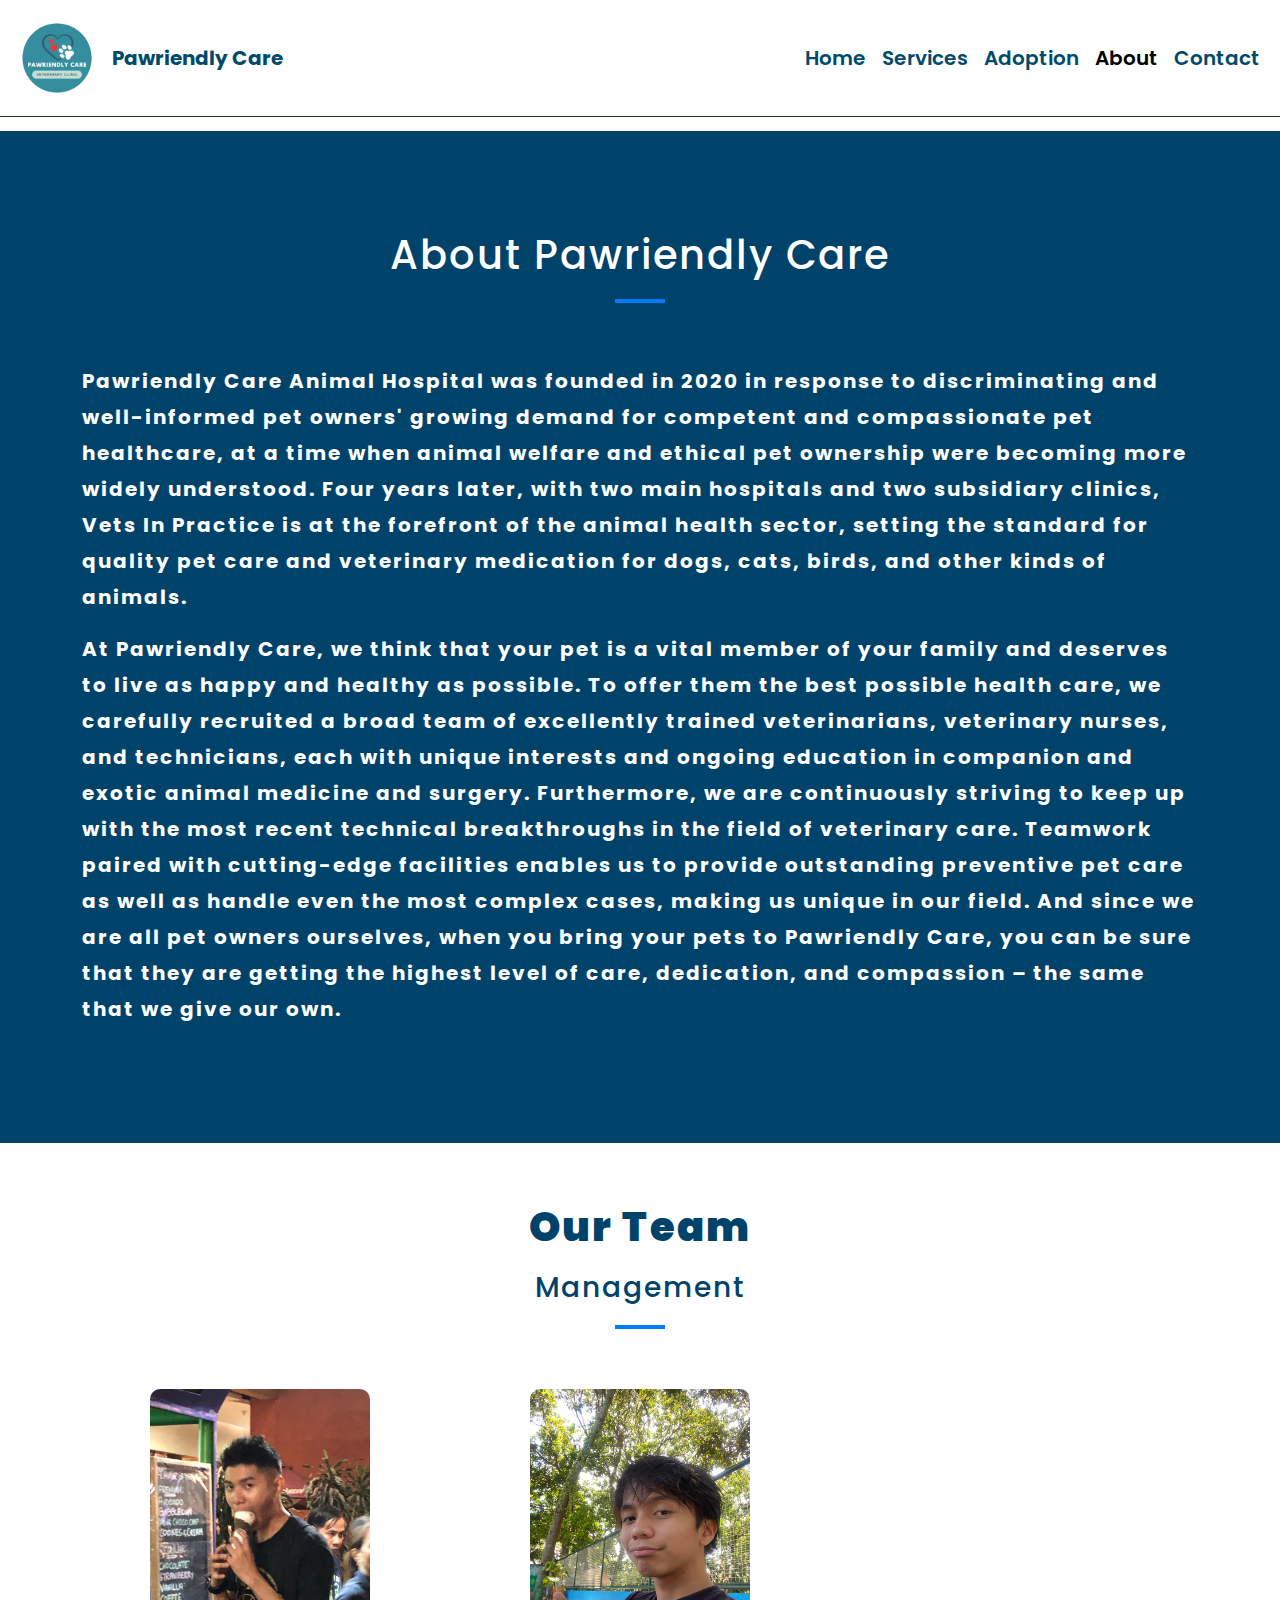
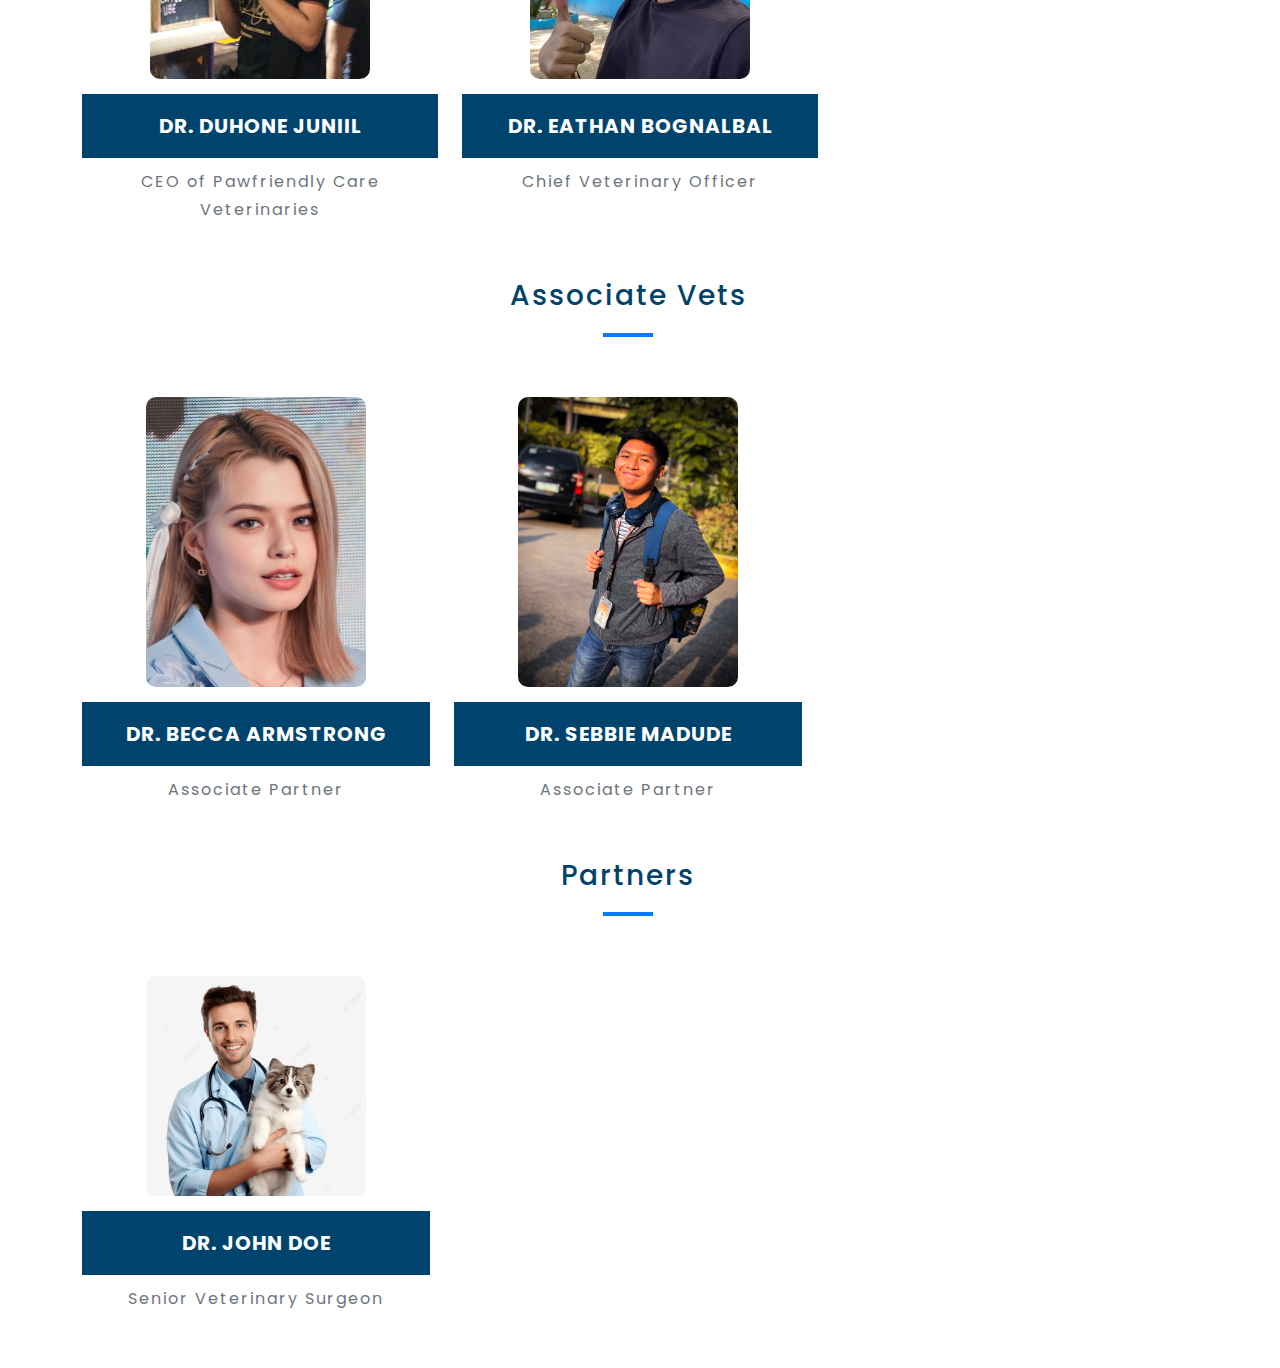
<file: About.html>
<!doctype html>
<html lang="en">

<head>
  <meta charset="utf-8">
  <meta name="viewport" content="width=device-width, initial-scale=1">
  <title>About Pawriendly Care</title>
  <link rel="shortcut icon" type="image/x-icon" href="assets/Pics/vetLogo.png">
  <link href="https://cdn.jsdelivr.net/npm/bootstrap@5.3.3/dist/css/bootstrap.min.css" rel="stylesheet"
    integrity="sha384-QWTKZyjpPEjISv5WaRU9OFeRpok6YctnYmDr5pNlyT2bRjXh0JMhjY6hW+ALEwIH" crossorigin="anonymous">
  <link
    href="https://fonts.googleapis.com/css2?family=Poppins:ital,wght@0,100;0,200;0,300;0,400;0,500;0,600;0,700;0,800&display=swap"
    rel="stylesheet">
  <link rel="stylesheet" href="https://cdn.jsdelivr.net/npm/bootstrap-icons@1.3.0/font/bootstrap-icons.css">
  <link rel="stylesheet" href="assets/CSS/style.css">
  <script src="https://cdn.jsdelivr.net/npm/bootstrap@5.3.3/dist/js/bootstrap.bundle.min.js"
    integrity="sha384-YvpcrYf0tY3lHB60NNkmXc5s9fDVZLESaAA55NDzOxhy9GkcIdslK1eN7N6jIeHz" crossorigin="anonymous"></script>
  <style>
    body {
      font-family: 'Poppins', sans-serif;
      font-weight: 600;
    }

    .navbar-brand {
      display: flex;
      align-items: center;
    }

    .navbar-brand img {
      margin-right: 10px;
    }

    .navbar-nav .nav-link {
      transition: color 0.3s;
    }

    .navbar-nav .nav-link:hover {
      color: #007bff;
    }

    .navbar {
      position: fixed;
      top: 0;
      width: 100%;
      z-index: 1030;
    }

    #about {
      padding: 100px 0;
      background-color: #00436a;
      color: white;
      margin-top: 75px;
    }

    .section-intro h1 {
      font-size: 2.5rem;
      margin-bottom: 20px;
    }

    .section-intro h3 {
      font-size: 1.75rem;
      margin-bottom: 20px;
    }

    .hline {
      width: 50px;
      height: 4px;
      background-color: #007bff;
      margin: 20px 0;
    }

    .team-card {
      text-align: center;
      margin-bottom: 30px;
    }

    .team-card img {
      border-radius: 10px;
      margin-bottom: 15px;
      width: 100%;
      height: auto;
      max-width: 220px;
      max-height: 290px;
      object-fit: cover;
    }

    .team-card h5 {
      font-size: 1.25rem;
      margin-bottom: 10px;
    }

    .team-card p {
      font-size: 1rem;
      color: #6c757d;
      font-weight: 400;
    }
  </style>
</head>

<body>

  <nav class="navbar navbar-expand-lg navbar-light bg-white">
    <div class="container-fluid">
      <a class="navbar-brand" href="#">
        <img class="icon" src="assets/Pics/vetLogo.png" style="height: 90px; width: 90px;" alt="Logo">
        Pawriendly Care
      </a>
      <button class="navbar-toggler" type="button" data-bs-toggle="collapse" data-bs-target="#navbarNav"
        aria-controls="navbarNav" aria-expanded="false" aria-label="Toggle navigation">
        <span class="navbar-toggler-icon"></span>
      </button>
      <div class="collapse navbar-collapse sticky-bar" id="navbarNav">
        <ul class="navbar-nav ms-auto">
          <li class="nav-item">
            <a class="nav-link" href="index.html#home">Home</a>
          </li>
          <li class="nav-item">
            <a class="nav-link" href="index.html#services">Services</a>
          </li>
          <li class="nav-item">
            <a class="nav-link" href="adoption.html#adoption">Adoption</a>
          </li>
          <li class="nav-item">
            <a class="nav-link active" aria-current="page" href="about.html">About</a>
          </li>
          <li class="nav-item">
            <a class="nav-link" href="index.html#contact">Contact</a>
          </li>
        </ul>
      </div>
    </div>
  </nav>

  <section id="about">
    <div class="container">
      <div class="row">
        <div class="col-12 section-intro text-center">
          <h1>About Pawriendly Care</h1>
          <div class="hline mx-auto"></div>
        </div>
      </div>
      <div class="row">
        <div class="col-md-12">
          <p>Pawriendly Care Animal Hospital was founded in 2020 in response to discriminating and well-informed pet owners' growing demand for competent and compassionate pet healthcare, at a time when animal welfare and ethical pet ownership were becoming more widely understood. Four years later, with two main hospitals and two subsidiary clinics, Vets In Practice is at the forefront of the animal health sector, setting the standard for quality pet care and veterinary medication for dogs, cats, birds, and other kinds of animals.</p>
        </div>
      </div>
      <div class="row">
        <div class="col-md-12">
          <p>At Pawriendly Care, we think that your pet is a vital member of your family and deserves to live as happy and healthy as possible. To offer them the best possible health care, we carefully recruited a broad team of excellently trained veterinarians, veterinary nurses, and technicians, each with unique interests and ongoing education in companion and exotic animal medicine and surgery. Furthermore, we are continuously striving to keep up with the most recent technical breakthroughs in the field of veterinary care. Teamwork paired with cutting-edge facilities enables us to provide outstanding preventive pet care as well as handle even the most complex cases, making us unique in our field. And since we are all pet owners ourselves, when you bring your pets to Pawriendly Care, you can be sure that they are getting the highest level of care, dedication, and compassion – the same that we give our own.</p>
        </div>
      </div>
    </div>
  </section>

  <section id="team">
    <div class="container">
      <div class="row">
        <div class="col-12 section-intro text-center">
          <h1 style="color: #00436a; font-weight: 900;">Our Team</h1>
          <h3 style="color: #00436a;">Management</h3>
          <div class="hline mx-auto"></div>
        </div>
      </div>
      <div class="row">
        <!-- Team Member 1 -->
        <div class="col-lg-4 col-sm-6 mb-4">
          <div class="team-card">
            <img src="assets/Pics/IMG_3205.jpg" alt="Dr. Duhone Juniil" class="img-fluid">
            <h5>Dr. Duhone Juniil</h5>
            <p>CEO of Pawfriendly Care Veterinaries</p>
          </div>
        </div>
        <!-- Team Member 2 -->
        <div class="col-lg-4 col-sm-6 mb-4">
          <div class="team-card">
            <img src="assets/Pics/dr6.jpg" alt="Dr. Eathan Bognalbal" class="img-fluid">
            <h5>Dr. Eathan Bognalbal</h5>
            <p>Chief Veterinary Officer</p>
          </div>
        </div>
        <!-- Team Member 3 -->

      <div class="row">
        <div class="col-12 section-intro text-center">
          <h3 style="color: #00436a;">Associate Vets</h3>
          <div class="hline mx-auto"></div>
        </div>
      </div>
      <div class="row">
        <!-- Associate Vet 1 -->
        <div class="col-lg-4 col-sm-6 mb-4">
          <div class="team-card">
            <img src="assets/Pics/dr3.png" alt="Dr. Becca Armstrong" class="img-fluid">
            <h5>Dr. Becca Armstrong</h5>
            <p>Associate Partner</p>
          </div>
        </div>
        <!-- Associate Vet 3 -->
        <div class="col-lg-4 col-sm-6 mb-4">
          <div class="team-card">
            <img src="assets/Pics/IMG_3216.png" alt="Dr. Karina Park" class="img-fluid">
            <h5>Dr. Sebbie Madude</h5>
            <p>Associate Partner</p>
          </div>
        </div>
      </div>
      <div class="row">
        <div class="col-12 section-intro text-center"> 
          <h3 style="color: #00436a;">Partners</h3>
          <div class="hline mx-auto"></div>
        </div>
      </div>
      <div class="row">
        <!-- Partner 1 -->
        <div class="col-lg-4 col-sm-6 mb-4">
          <div class="team-card">
            <img src="assets/Pics/dr5.png" alt="Dr. John Doe" class="img-fluid">
            <h5>Dr. John Doe</h5>
            <p>Senior Veterinary Surgeon</p>
          </div>
        </div>
        <!-- Partner 2 -->
          </div>
        </div>
      </div>
    </div>
  </section>
</body>
</html>
</file>
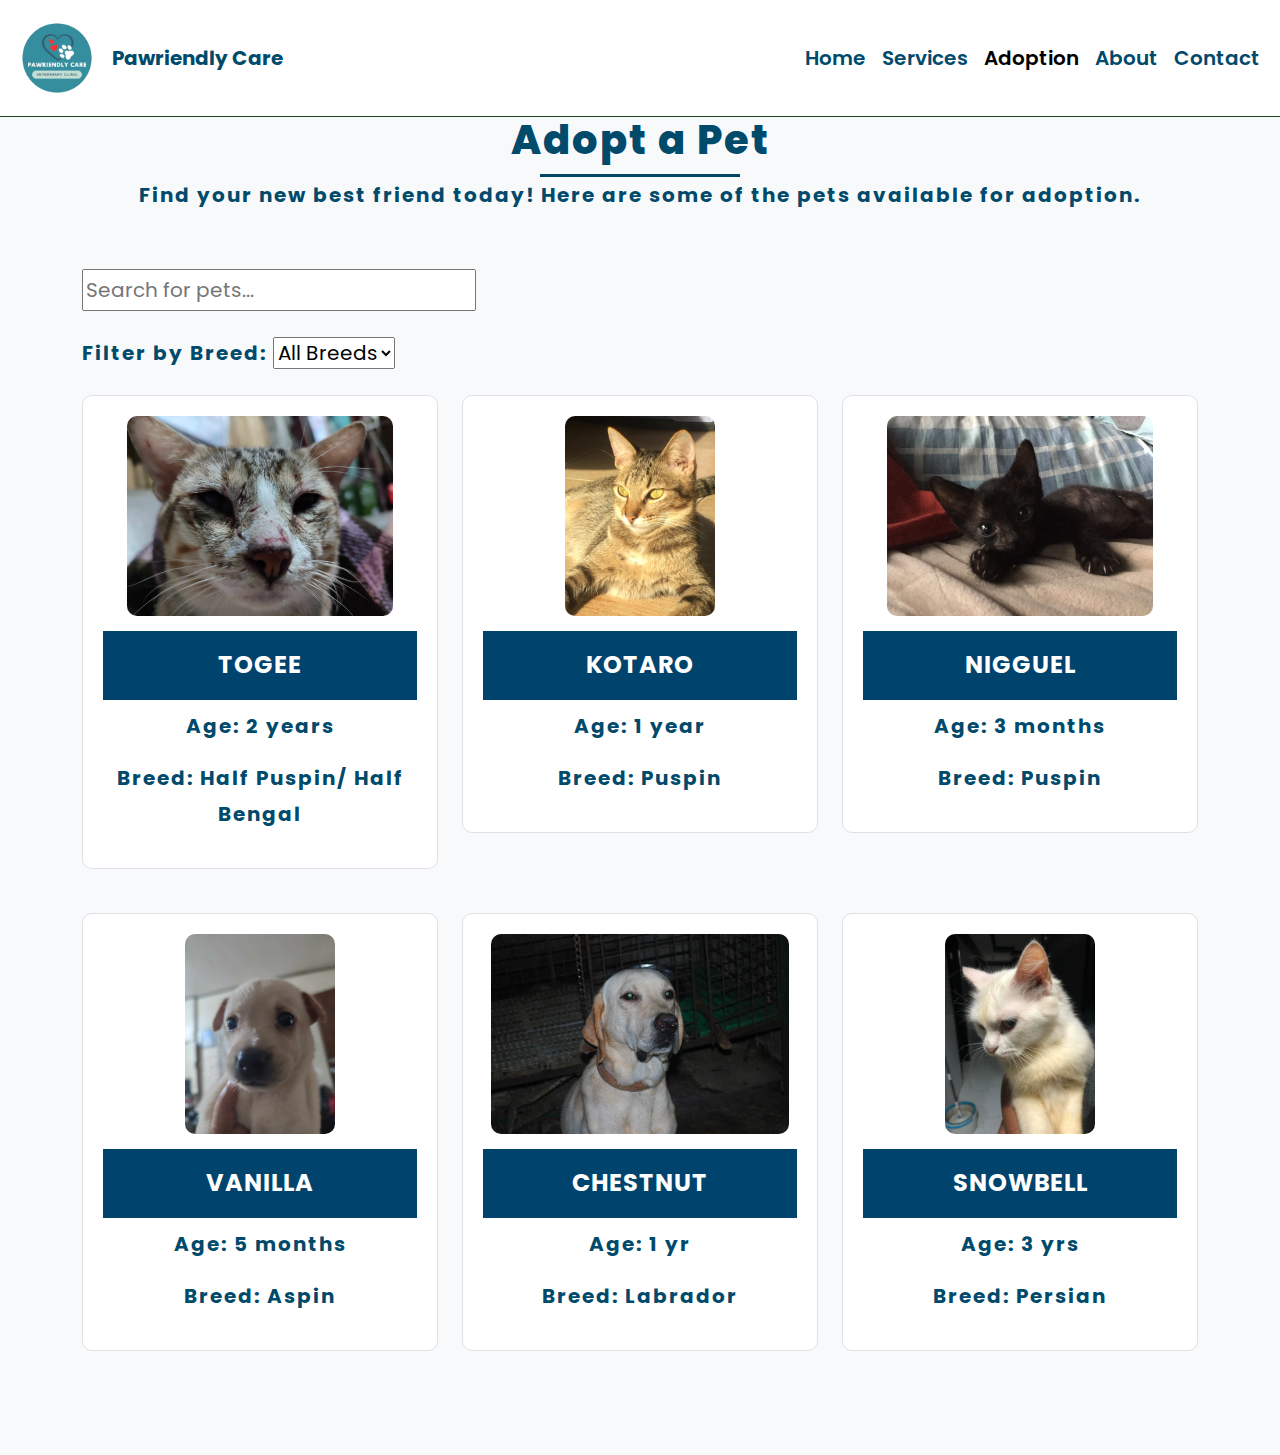
<file: Adoption.html>
<!doctype html>
<html lang="en">

<head>
  <meta charset="utf-8">
  <meta name="viewport" content="width=device-width, initial-scale=1">
  <title>Pet Adoption - Pawriendly Care</title>
  <link rel="shortcut icon" type="image/x-icon" href="assets/Pics/vetLogo.png">
  <link href="https://cdn.jsdelivr.net/npm/bootstrap@5.3.3/dist/css/bootstrap.min.css" rel="stylesheet"
    integrity="sha384-QWTKZyjpPEjISv5WaRU9OFeRpok6YctnYmDr5pNlyT2bRjXh0JMhjY6hW+ALEwIH" crossorigin="anonymous">
  <link
    href="https://fonts.googleapis.com/css2?family=Poppins:ital,wght@0,100;0,200;0,300;0,400;0,500;0,600;0,700;0,800&display=swap"
    rel="stylesheet">
  <link rel="stylesheet" href="https://cdn.jsdelivr.net/npm/bootstrap-icons@1.3.0/font/bootstrap-icons.css">
  <link rel="stylesheet" href="assets/CSS/style.css">
  <script src="https://cdn.jsdelivr.net/npm/bootstrap@5.3.3/dist/js/bootstrap.bundle.min.js"
    integrity="sha384-YvpcrYf0tY3lHB60NNkmXc5s9fDVZLESaAA55NDzOxhy9GkcIdslK1eN7N6jIeHz" crossorigin="anonymous"></script>
  <style>
    body {
      font-family: 'Poppins', sans-serif;
    }

    .navbar-brand {
      display: flex;
      align-items: center;
    }

    h1{
      font-weight: 600;
    }
    .navbar-brand img {
      margin-right: 10px;
    }

    .navbar-nav .nav-link {
      transition: color 0.3s;
    }

    .navbar-nav .nav-link:hover {
      color: #007bff;
    }

    #adoption {
      padding: 60px 0;
      background-color: #f8f9fa;
    }

    .section-intro {
      margin-bottom: 40px;
      text-align: center;
    }

    .pet-card {
      border: 1px solid #dee2e6;
      border-radius: 10px;
      padding: 20px;
      margin-bottom: 20px;
      text-align: center;
      background-color: #ffffff;
      color:#004a6c;
    }

    .pet-card img {
      border-radius: 10px;
      max-height: 200px;
      width: auto;
      margin-bottom: 15px;
      color: #004a6c;
    }
  </style>
</head>

<body>
  
  <nav class="navbar navbar-expand-lg navbar-light bg-white">
    <div class="container-fluid">
      <a class="navbar-brand" href="index.html">
        <img class="icon" src="assets/Pics/vetLogo.png" style="height: 90px; width: 90px;" alt="Logo">
        Pawriendly Care
      </a>
      <button class="navbar-toggler" type="button" data-bs-toggle="collapse" data-bs-target="#navbarNav"
        aria-controls="navbarNav" aria-expanded="false" aria-label="Toggle navigation">
        <span class="navbar-toggler-icon"></span>
      </button>
      <div class="collapse navbar-collapse sticky-bar" id="navbarNav">
        <ul class="navbar-nav ms-auto">
          <li class="nav-item">
            <a class="nav-link" href="index.html#home">Home</a>
          </li>
          <li class="nav-item">
            <a class="nav-link" href="index.html#services">Services</a>
          </li>
          <li class="nav-item">
            <a class="nav-link active" aria-current="page" href="adoption.html">Adoption</a>
          </li>
          <li class="nav-item">
            <a class="nav-link" href="About.html#about">About</a>
          </li>
          <li class="nav-item">
            <a class="nav-link" href="index.html#contact">Contact</a>
          </li>
        </ul>
      </div>
    </div>
  </nav>
  <!-- Inside the section with id="adoption" -->
  
<section id="adoption">
  <div class="container">
    <div class="row">
      <div class="col-12 section-intro">
        <h1 style="color: #004a6c; font-weight: 800;">Adopt a Pet</h1>
        <div class="hline"></div>
        <p style="color: rgb(0, 74, 108);">Find your new best friend today! Here are some of the pets available for adoption.</p>
      </div>
    </div>
      <!-- Search Bar -->
      <div class="col-12 mb-4">
        <input type="text" id="searchBar" placeholder="Search for pets..." style="text-align: left;"> 
    </div>
    <div class="row">
      <!-- Pet Filters -->
      <div class="col-12 mb-4">
        <label for="breedFilter" style="color: #004a6c;">Filter by Breed:</label>
        <select id="breedFilter">
          <option value="all">All Breeds</option>
          <option value="puspin">Puspin</option>
          <option value="bengal">Bengal</option>
          <option value="persian">Persian</option>
          <option value="aspin">Aspin</option>
          <option value="labrador">Labrador</option>
          <!-- Add more breed options as needed -->
        </select>
      </div>
    </div>
    <div class="row">
      <!-- Pet Cards -->
      <!-- Pet Card 1 -->
      <div class="col-lg-4 col-sm-6 mb-4">
        <div class="pet-card" data-breed="bengal">
          <img src="assets/Pics/pet1.jpg" alt="Picture of Pet 1">
          <h4>Togee</h4>
          <p>Age: 2 years</p>
          <p>Breed: Half Puspin/ Half Bengal</p>
        </div>
      </div>
      <!-- Pet Card 2 -->
      <div class="col-lg-4 col-sm-6 mb-4">
        <div class="pet-card" data-breed="puspin">
          <img src="assets/Pics/pet2.jpg" alt="Picture of Pet 2">
          <h4>Kotaro</h4>
          <p>Age: 1 year</p>
          <p>Breed: Puspin</p>
        </div>
      </div>
      <!-- Pet Card 3 -->
      <div class="col-lg-4 col-sm-6 mb-4">
        <div class="pet-card" data-breed="puspin">
          <img src="assets/Pics/pet3.jpg" alt="Picture of Pet 3">
          <h4>Nigguel</h4>
          <p>Age: 3 months</p>
          <p>Breed: Puspin</p>
        </div>
      </div>     
      <div class="col-lg-4 col-sm-6 mb-4">
        <div class="pet-card" data-breed="puspin">
          <img src="assets/Pics/pet4.jpg" alt="Picture of Pet 3">
          <h4>Vanilla</h4>
          <p>Age: 5 months</p>
          <p>Breed: Aspin</p>
        </div>
      </div>
      <div class="col-lg-4 col-sm-6 mb-4">
        <div class="pet-card" data-breed="puspin">
          <img src="assets/Pics/pet5.jpg" alt="Picture of Pet 3">
          <h4>Chestnut</h4>
          <p>Age: 1 yr</p>
          <p>Breed: Labrador</p>
        </div>
      </div>
      <div class="col-lg-4 col-sm-6 mb-4">
        <div class="pet-card" data-breed="puspin">
          <img src="assets/Pics/pet6.jpg" alt="Picture of Pet 3">
          <h4>Snowbell</h4>
          <p>Age: 3 yrs</p>
          <p>Breed: Persian</p>
        </div>
      </div>
    </div>
  </div>
</section>
</file>
<file: assets/CSS/style.css>
@import url('https://fonts.googleapis.com/css2?family=Poppins:ital,wght@0,100;0,200;0,300;0,400;0,500;0,600;0,700;0,800;0,900;1,100;1,200;1,300;1,400;1,500;1,600;1,700;1,800;1,900&display=swap');

body {
    line-height: 1.8;
    color: aliceblue;
    font-size: 20px;
    font-family: 'Poppins';
}

h4, h5, h6 {
    font-weight: 700;
    padding: 20px;
    margin:10 px auto 0 auto;
    background-color: #00446e;
    letter-spacing: 1px;
    text-transform: uppercase;
    color: rgb(255, 255, 255);
}
a {
    font-weight: 500;;
    transition: all 0.5s ease;
    font-family: 'Poppins';
}

a:hover {
    animation: hoverEffect 0.5s forwards;
}

img {
    width: 100%;
}

small {
    font-size: 12px;
    letter-spacing: 2px;
    font-weight: 700;
} 

section {
    padding-top: 60px;
    letter-spacing: 2px;
    font-weight: 700;
    animation: fadeIn 2s ease-in;
}

#home {
    min-height: 70vh;
    background: linear-gradient(rgba(143, 234, 155, 0.173), #37af9bc7), url(assets/Pics/vet3.jpg);
    background-size: cover;
    background-position: center;
    background-attachment: fixed;
    background-repeat: no-repeat;   
    font-family: 'Poppins';
}

.logo {
    transform: scale(23px);
    animation: bounce 2s infinite;
}

.section-intro.hline {
    width:70px;
    height:80px;
    background-color: rgb(1, 83, 88);

}

#services {
    padding: 50px 0; 
    background-color: #2b7991; 
    text-align: center;
  }
  .hline {
    width: 200px;
    height: 3px;
    background: #004766;
    margin: 10px auto 0 auto;
  }
  body {
    font-family: 'Poppins', sans-serif;
    font-weight: 600;
  }

  .navbar {
    border-bottom: 1px solid #18421e;
    position: fixed; /* Change position to fixed */
    top: 0;
    width: 100%;
    z-index: 1030;
    background-color: #ffffff; /* Added background color */
}

.navbar-brand {
    display: flex;
    align-items: center;
    color: #004a6c; /* Changed navbar brand color */
    font-weight: 700; /* Added font weight */
}

.navbar-brand img {
    margin-right: 10px;
}

.navbar-nav .nav-link {
    transition: color 0.3s;
    color: #004a6c; /* Changed nav link color */
    font-weight: 600; /* Added font weight */
}

.navbar-nav .nav-link:hover {
    color: #007bff;
}

.navbar-light .navbar .nav-link.active {
    color: #67ad67;
}


body {
    padding-top: 56px; /* Adjust according to your navbar height */
}

  #home {
    padding: 100px 0;
    background-color: #0400f9;
    text-align: center;
    margin-top: 75px;
  }

  #services {
    padding: 60px 0;
    background-color: #ffffff;
  }

  .section-intro {
    margin-bottom: 40px;
    text-align: center;
  }

  .icon-box {
    display: flex;
    flex-direction: column;
    justify-content: center;
    align-items: center;
    background-color: #004f65;
    border: 1px solid #dee2e6;
    border-radius: 10px;
    padding: 30px;
    margin-bottom: 20px;
    text-align: center;
    cursor: pointer;
    transition: transform 0.2s;
    height: 100%;
    color: #333;
  }

  .icon-box:hover {
    transform: scale(1.05);
  }

  .icon-box i {
    font-size: 2rem;
    margin-bottom: 15px;
  }

  .icon-box h4 {
    margin-top: 15px;
    font-size: 1.25rem;
  }

  #about,
  #contact {
    padding: 60px 0;
    background-color: #00436a;
    color: white;
  }

  .modal-body {
    color: black;
    font-weight: 500;
  }
  

/* Keyframes for animations */

@keyframes fadeIn {
    from {
        opacity: 0;
    }
    to {
        opacity: 1;
    }
}

@keyframes slideIn {
    from {
        transform: translateX(-100%);
        opacity: 0;
    }
    to {
        transform: translateX(0);
        opacity: 1;
    }
}

@keyframes bounce {
    0%, 20%, 50%, 80%, 100% {
        transform: translateY(0);
    }
    40% {
        transform: translateY(-30px);
    }
    60% {
        transform: translateY(-15px);
    }
}

@keyframes hoverEffect {
    from {
        color: rgb(0, 129, 151);
    }
    to {
        color: rgb(103, 173, 103);
    }
}
</file>
